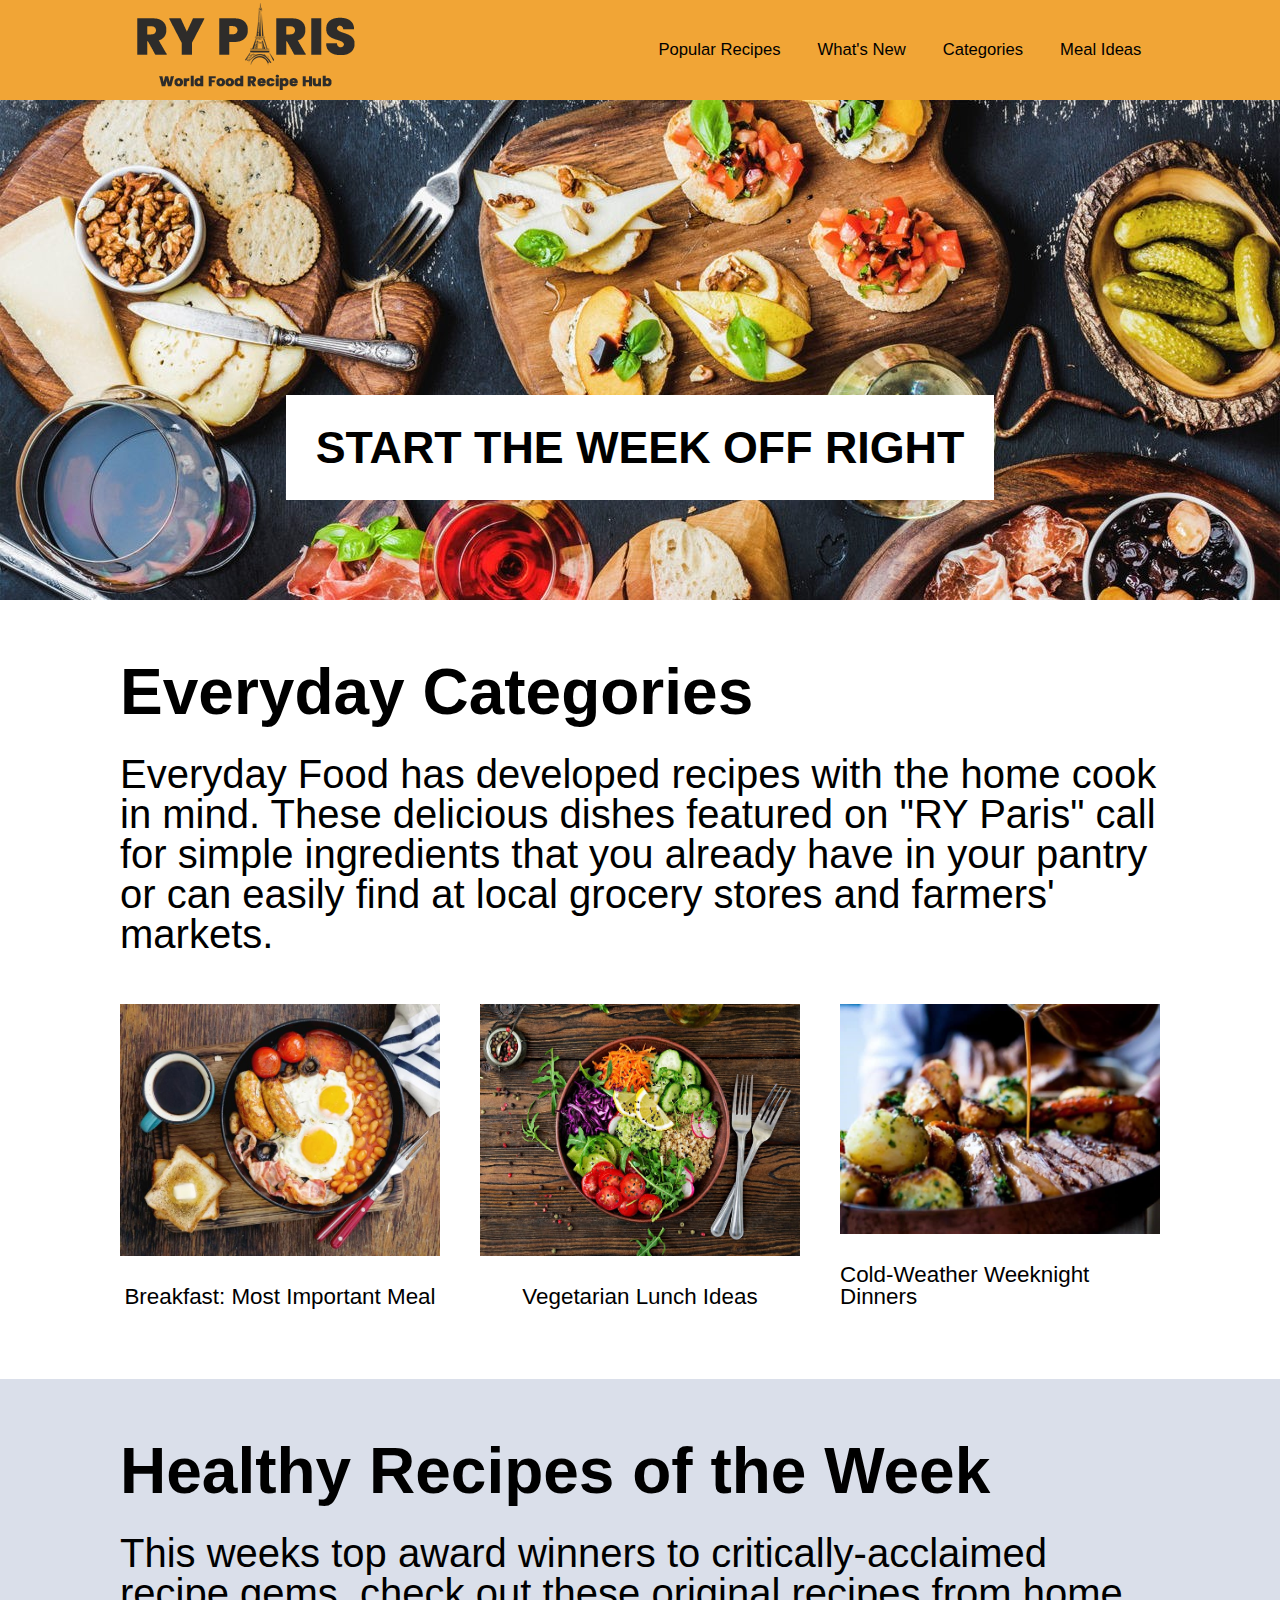
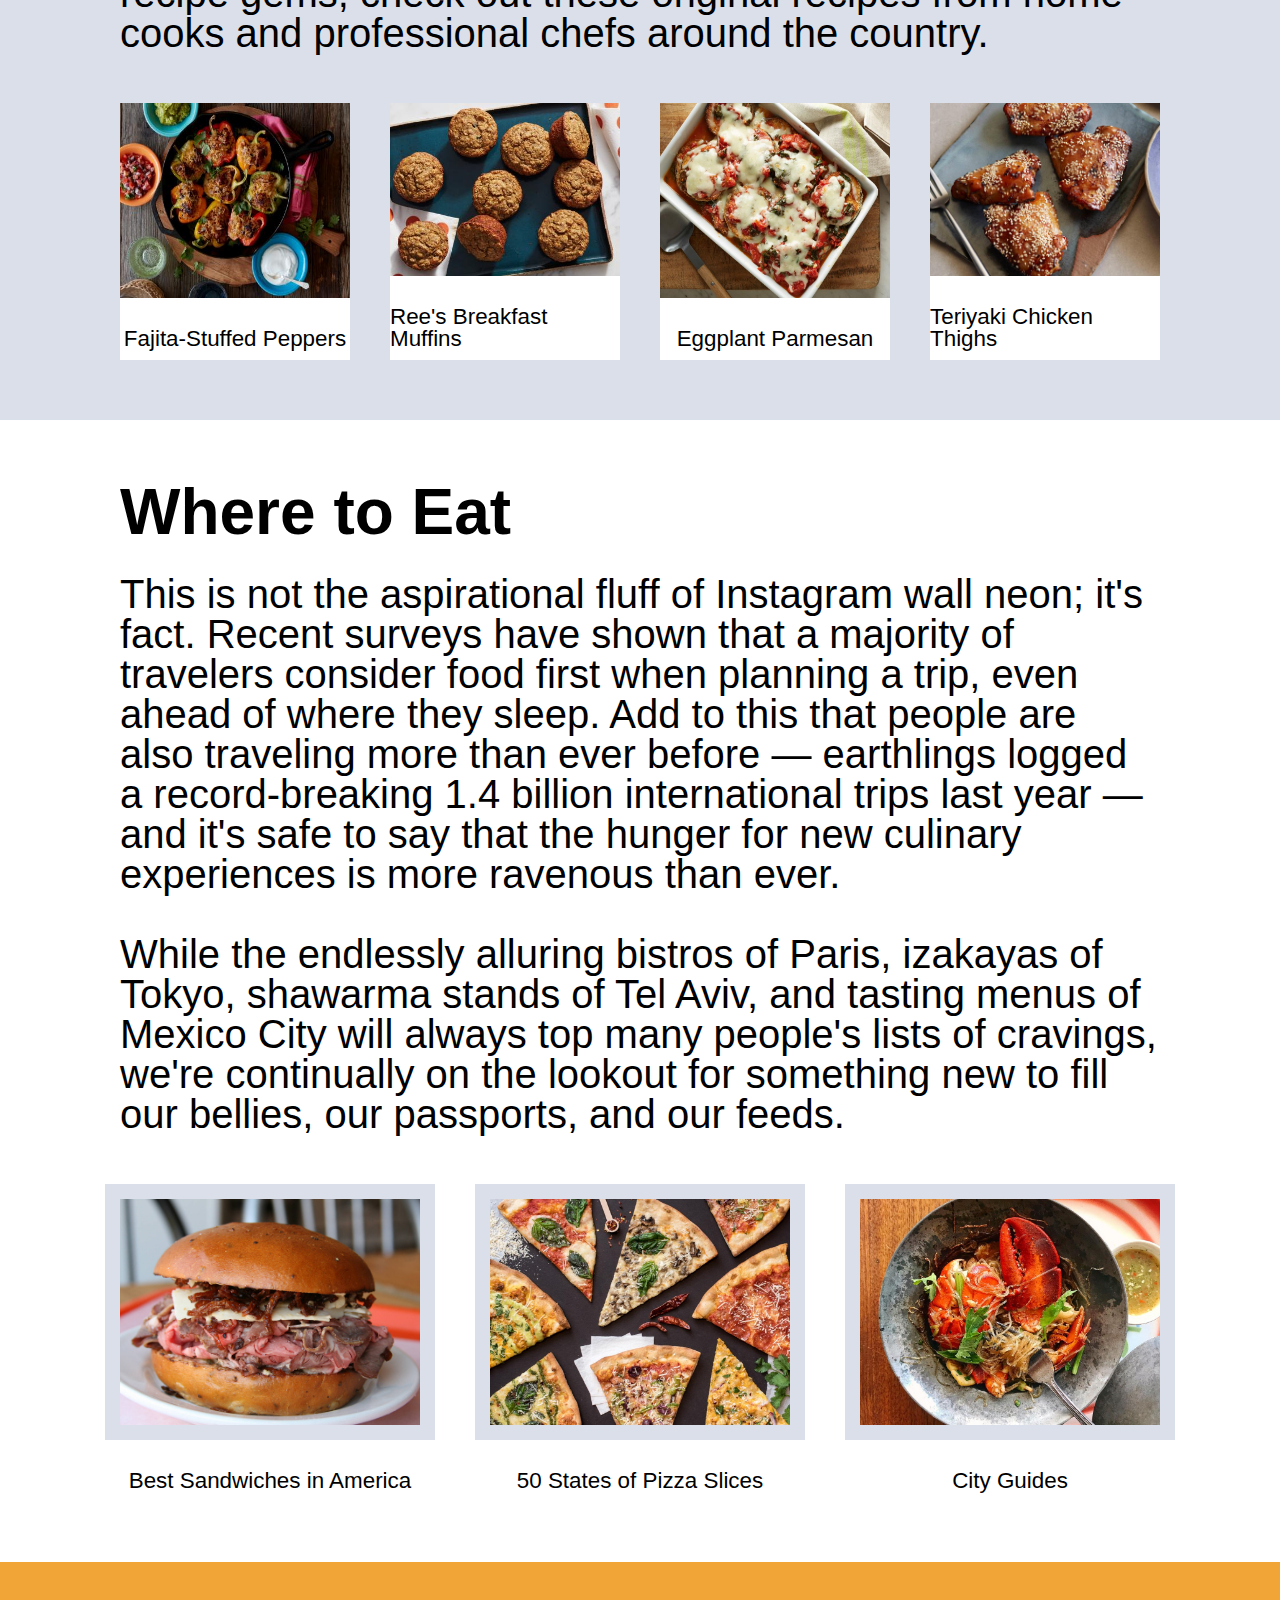
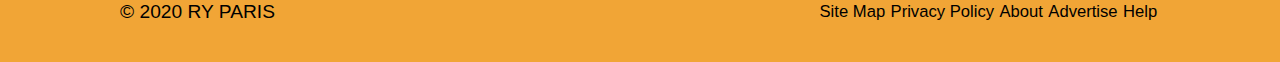
<file: index.html>
<!DOCTYPE html>
<html lang="en">

<head>
    <meta charset="UTF-8">
    <meta name="viewport" content="width=device-width, initial-scale=1.0">
    <title>RY PARIS</title>
    <link rel="stylesheet" type="text/css" href="css/reset.css">
    <link rel="stylesheet" type="text/css" href="css/style.css">
</head>

<body>
    <header class="edge">
        <a href="index.html"><img id="logo" src="images/logo.png" alt="RY PARIS but the letter A is the Eiffel Tower"></a>
        <nav>
            <a href="recipe.html">Popular Recipes</a>
            <a href="#">What's New</a>
            <a href="#">Categories</a>
            <a href="#">Meal Ideas</a>
        </nav>
    </header>

    <div id="hero">
        <img src="images/hero.jpg" alt="Charcuterie and Wine">
        <span>START THE WEEK OFF RIGHT</span>
    </div>

    <div id="categories" class="section">
        <section>
            <h1>Everyday Categories</h1>
            <p>
                Everyday Food has developed recipes with the home cook in mind.
                These delicious dishes featured on "RY Paris" call for simple
                ingredients that you already have in your pantry
                or can easily find at local grocery stores and farmers' markets.
            </p>
        </section>
        <div class="imgRow">
            <div class="img">
                <img src="images/breakfast.jpg" alt="Eggs and such in a deep dish with toast and coffee">
                <p>Breakfast: Most Important Meal</p>
            </div>
            <div class="img">
                <img src="images/vegetarian.jpg" alt="Veggies on a wooden table with two forks">
                <p>Vegetarian Lunch Ideas</p>
            </div>
            <div class="img">
                <img src="images/cold-weather.jpg" alt="Gravy being poured over meat and potatoes">
                <p>Cold-Weather Weeknight Dinners</p>
            </div>
        </div>
    </div>

    <div id="recipes" class="section">
        <section>
            <h1>Healthy Recipes of the Week</h1>
            <p>
                This weeks top award winners to critically-acclaimed recipe gems,
                check out these original recipes from home cooks and professional
                chefs around the country.
            </p>
        </section>
        <div class="imgRow">
            <div class="img">
                <img src="images/fajita.jpeg" alt="Fajita Stuffed Peppers in a pan">
                <p>Fajita-Stuffed Peppers</p>
            </div>
            <div class="img">
                <img src="images/muffins.jpeg" alt="Small brown muffins in a blue baking sheet">
                <p>Ree's Breakfast Muffins</p>
            </div>
            <div class="img">
                <img src="images/eggplant.jpeg" alt="Eggplant Parmesan in a white deep dish pan">
                <p>Eggplant Parmesan</p>
            </div>
            <div class="img">
                <img src="images/teriyaki.jpeg" alt="Small Teriyaki Chicken Thighs on a napkin">
                <p>Teriyaki Chicken Thighs</p>
            </div>
        </div>
    </div>

    <div id="where" class="section">
        <section>
            <h1>Where to Eat</h1>
            <p>
                This is not the aspirational fluff of Instagram wall neon; it's fact.
                Recent surveys have shown that a majority of travelers consider food first when planning a trip,
                even ahead of where they sleep.
                Add to this that people are also traveling more than ever before &#8212; earthlings logged
                a record-breaking 1.4 billion international trips last year &#8212; and it's safe to say
                that the hunger for new culinary experiences is more ravenous than ever.
            </p>
            <p>
                While the endlessly alluring bistros of Paris, izakayas of Tokyo,
                shawarma stands of Tel Aviv, and tasting menus of Mexico City will always top many people's
                lists of cravings, we're continually on the lookout for something new to fill our bellies,
                our passports, and our feeds.
            </p>
        </section>
        <div class="imgRow">
            <div class="img">
                <img src="images/sandwiches.jpg" alt="Greasy Roast Beef Sandwich on a small plate">
                <p>Best Sandwiches in America</p>
            </div>
            <div class="img">
                <img src="images/pizza.jpeg" alt="An assortment of pizza slices on a black table">
                <p>50 States of Pizza Slices</p>
            </div>
            <div class="img">
                <img src="images/city.jpeg" alt="Crab claws and veggies in a bowl">
                <p>City Guides</p>
            </div>
        </div>
    </div>

    <footer class="edge">
        <span>&copy; 2020 RY PARIS</span>
        <nav>
            <a href="#">Site Map</a>
            <a href="#">Privacy Policy</a>
            <a href="#">About</a>
            <a href="#">Advertise</a>
            <a href="#">Help</a>
        </nav>
    </footer>
</body>

</html>
</file>
<file: css/style.css>
body {
    background-color: #fff;
    font-family: sans-serif;
    display: flex;
    flex-direction: column;
}

.edge {
    display: flex;
    justify-content: space-between;
    padding: 0 120px;
    align-items: center;
    background-color: #f1a536;
    height: 100px;
}

nav {
    width: 50%;
    display: flex;
    justify-content: space-around;
}

nav a {
    text-decoration: none;
    color: #000;
    font-size: 1.3vw;
}

footer span {
    font-size: 1.2em;
}

footer nav {
    width: 33%;
    font-size: .8em;
}

#hero {
    position: relative;
    display: flex;
    justify-content: center;
}

#hero img {
    width: 100%;
}

#hero span {
    position: absolute;
    bottom: 100px;
    background-color: #fff;
    padding: 30px;
    font-size: 2.8em;
    font-weight: 800;
}

.section {
    display: flex;
    flex-direction: column;
    padding: 60px 120px;
}

h1 {
    font-size: 4em;
    font-weight: bold;
}

.imgRow {
    display: flex;
    justify-content: space-between;
    column-gap: 40px;
}

#where .imgRow {
    column-gap: 70px;
}

.img {
    display: flex;
    flex-direction: column;
    align-items: center;
    width: 100%;
    flex-grow: 1;
    font-size: .7vw;
    background-color: #fff;
    margin-top: 40px;
}

.img img {
    width: 100%;
    height: 100%;
}

#recipes {
    background-color: #dadfea;
}

#where img {
    border: 15px solid #dadfea;
}

p {
    padding: 10px 0;
    font-size: 2.5em;
    margin-top: 20px;
}

#props {
    font-size: 1.1em;
    display: flex;
    flex-direction: column;
    flex-wrap: wrap;
    height: 3em;
    width: 66%;
    justify-content: space-between;
    row-gap: 10px;
    margin-top: 20px;
}

#timeSection {
    padding: 30px 120px;
    background-color: #dadfea;
}

.headLabel {
    font-size: 2.5em;
    margin-bottom: 20px;
}

.label {
    font-weight: bold;
    margin-bottom: 5px;
    display: inline-block;
}

#props .label {
    display: inline;
}

main {
    width: calc(100% - 240px);
    align-self: center;
    display: flex;
    flex-direction: column;
    align-items: center;
    padding: 60px 0;
}

main>p {
    font-weight: 800;
    font-size: 2.8em;
}

main>span {
    margin: 20px 0;
}

main>span>span {
    margin-left: 10px;
}

#columns {
    display: flex;
}

.column {
    width: 50%;
}

li {
    font-size: 1.1em;
    line-height: 1.5em;
}

ol li {
    margin-bottom: 30px;
}

ol {
    list-style: decimal;
    margin-left: 20px;
}

ul {
    list-style: disc;
    margin-left: 20px;
    margin-bottom: 30px;
}

ul li {
    margin-bottom: 5px;
}

#save {
    background-color: #a63223;
    color: #fff;
    border-radius: 50px;
    padding: 0 30px;
}

.button {
    border: none;
    height: 40px;
    font-size: 1.1em;
    display: inline-flex;
    align-items: center;
    justify-content: center;
}

#print {
    margin-left: 20px;
    background-color: white;
}

#print img{
    height:120%;
}

q {
    background-color: #eef0f4;
    text-align: center;
    font-weight: 800;
    font-size: 1.5em;
    padding: 40px 120px;
    color: #575656;
    margin: 40px 0;
}

.fa-star {
    color: #a63223;
}

#buttons {
    display: flex;
    align-items: center;
    justify-content: center;
}

#video {
    width: 800px;
    height: 450px;
    border: 15px solid #dadfea;
}

#video iframe {
    width: 100%;
    height: 100%;
}
</file>
